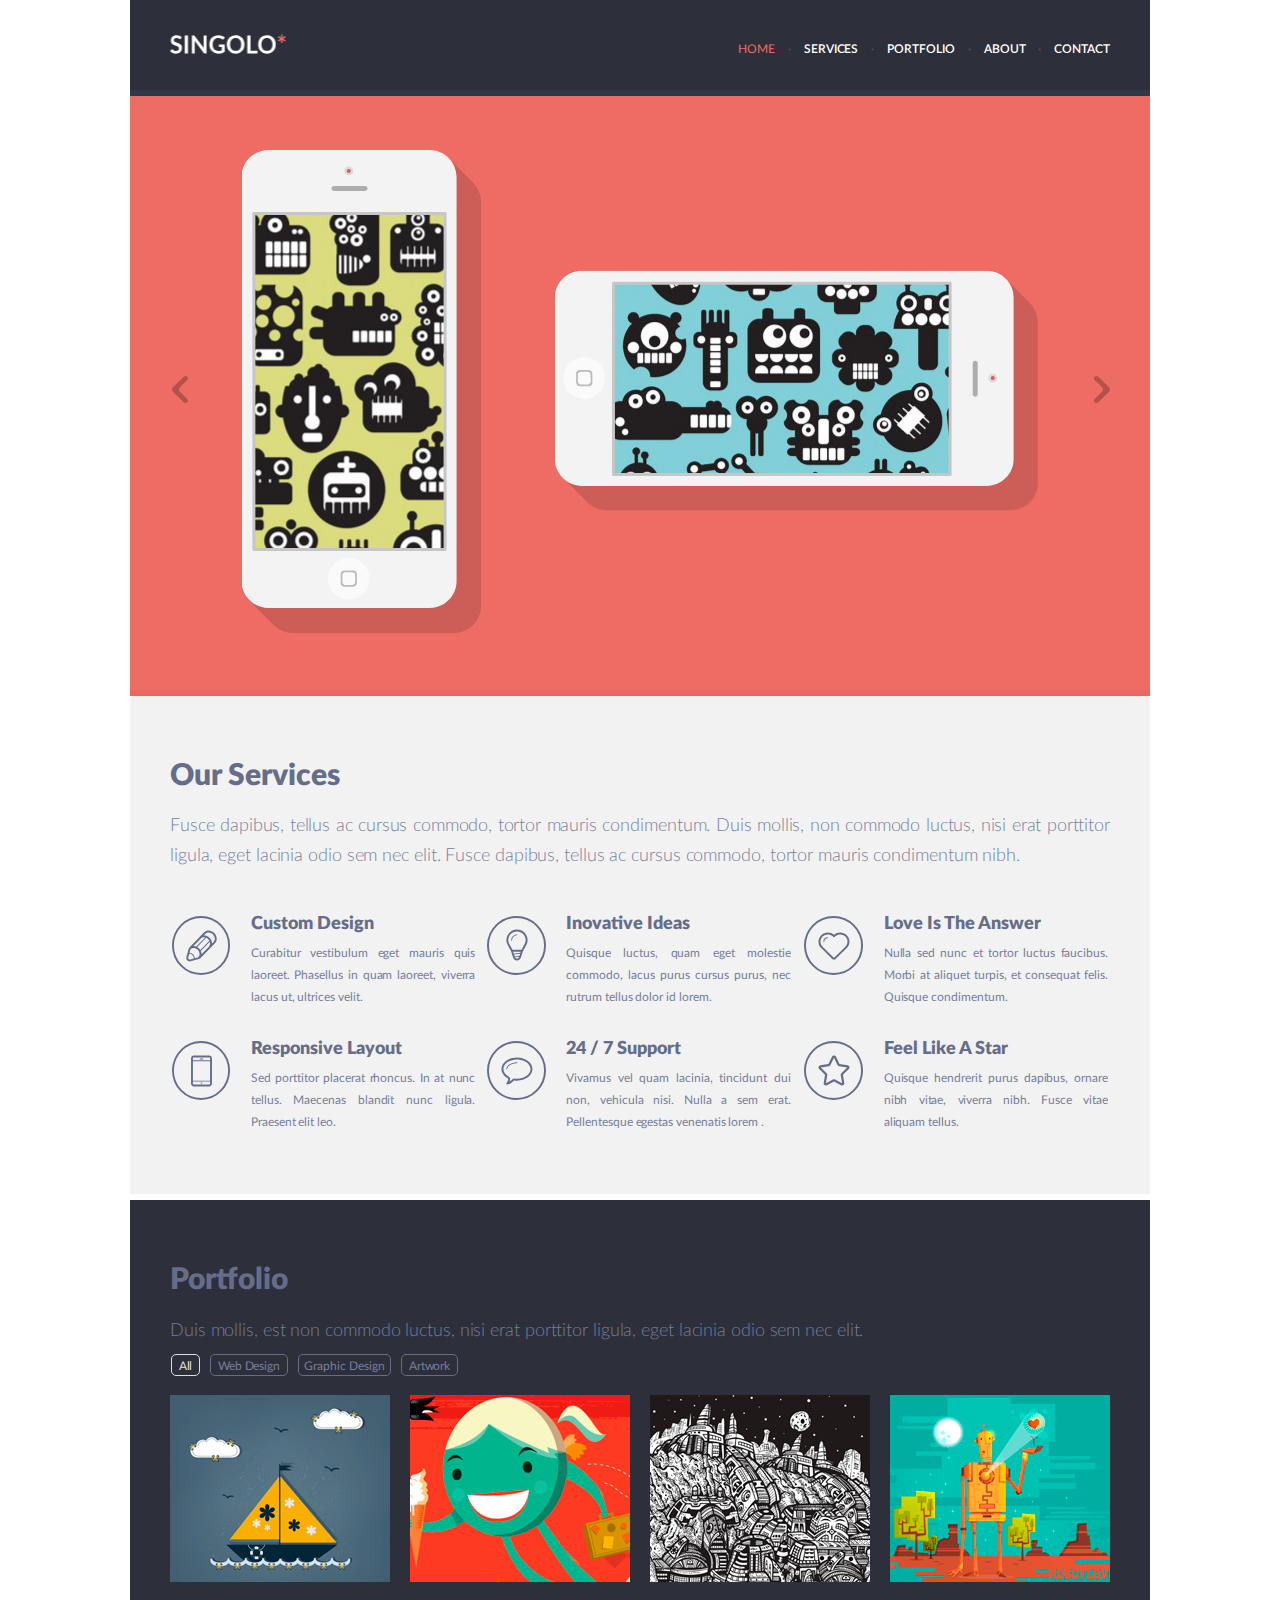
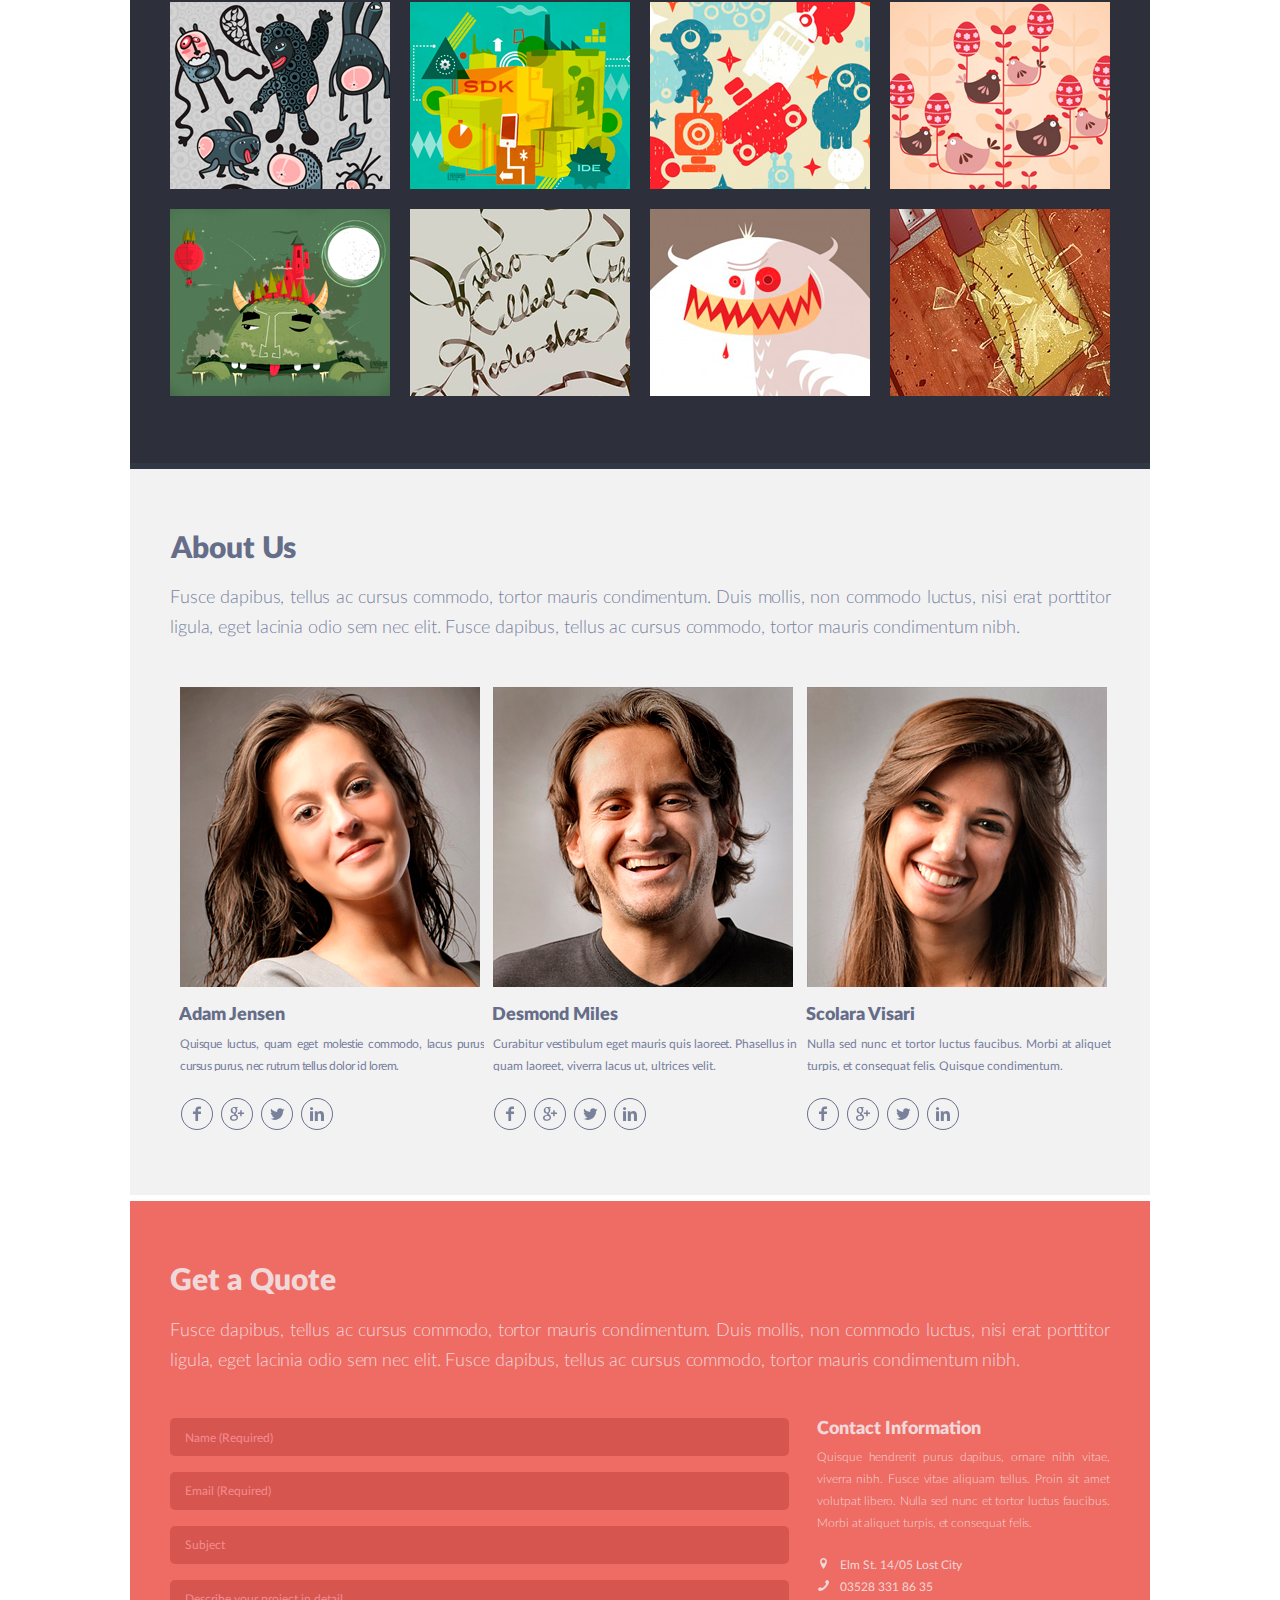
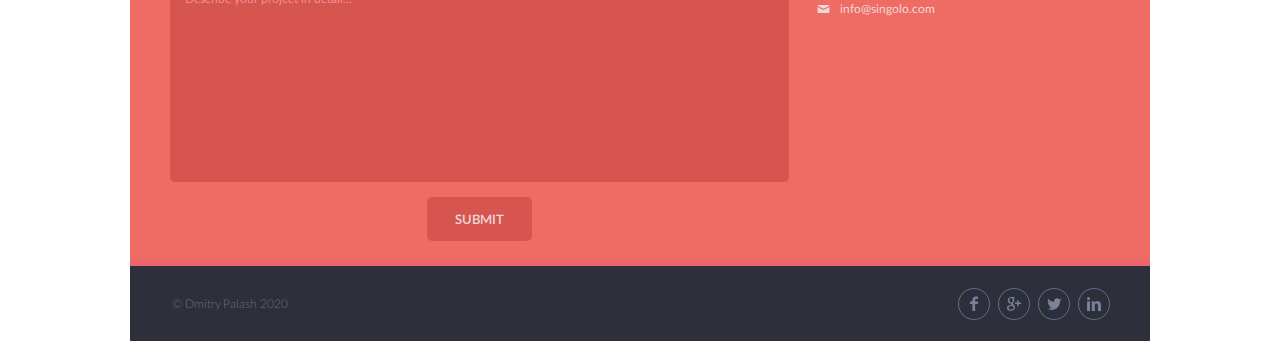
<file: index.html>
<!DOCTYPE html>
<html lang="en">
<head>
  <meta charset="UTF-8">
  <meta name="viewport" content="width=device-width, initial-scale=1.0">
  <link rel="stylesheet" href="style.css">
  <title>Singolo</title>
  <script defer src="script.js"></script>
</head>
<body>
  <header class="header">
    <h1>singolo</h1>
    <div class="wrapper">
      <a href="#">
        <img class="logo" src="assets/image/logo.svg" alt="singolo">
      </a>
      <nav class="navigation">
        <ul class="navigation_list">
          <li id="anchor_home" class="current"><a href="#">HOME</a></li>       
          <li id="anchor_services"><a href="#services">SERVICES</a></li>
          <li id="anchor_portfolio"><a href="#portfolio">PORTFOLIO</a></li>
          <li id="anchor_about"><a href="#about">ABOUT</a></li>
          <li id="anchor_contact"><a href="#contact">CONTACT</a></li>
        </ul>
      </nav>
    </div>
  </header>
  <main class="main">
    <section id="slider-section" class="slider">
      <div class="anchor" data-anchor="anchor_home"></div>
      <div class="wrapper">
        <div class="slider_nav">
          <button id="slider-previous" class="slider_button button_previous"></button>
          <button id="slider-next" class="slider_button button_next"></button>
        </div>
        <div class="phone_screen">
          <div class="slide visible_slide">
            <div class="slide_wrapper slide_sunglo">
              <div class="iPhone vertical_phone">
                <img src="assets/image/slider/shadow.png" alt="iPhone" class="iPhone_shadow">
                <div class="iPhone_background background_vertical"></div> 
                <img src="assets/image/slider/corpus.svg" alt="iPhone" class="iPhone_corpus">
                <div class="touch touch_screen"></div>
              </div>
              <div class="iPhone horizontal_phone">
                <img src="assets/image/slider/shadow.png" alt="iPhone" class="iPhone_shadow shadow_horizontal">
                <div class="iPhone_background background_horizontal"></div> 
                <img src="assets/image/slider/corpus.svg" alt="iPhone" class="iPhone_corpus corpus_horizontal">
                <div class="touch touch_screen"></div>
              </div>
            </div>
          </div>
          <div class="slide">
            <div class="slide_wrapper slide_cornflower_blue">
              <div class="iPhone vertical_phone iPhone_back_left">
                <img src="assets/image/slider/shadow.png" alt="iPhone" class="iPhone_shadow cornflower_blue_shadow">
                <div class="iPhone_background background_vertical"></div> 
                <img src="assets/image/slider/corpus.svg" alt="iPhone" class="iPhone_corpus">
                <div class="touch touch_screen"></div>
              </div>
              <div class="iPhone vertical_phone iPhone_front">
                <img src="assets/image/slider/shadow.png" alt="iPhone" class="iPhone_shadow cornflower_blue_shadow">
                <div class="iPhone_background background_vertical"></div> 
                <img src="assets/image/slider/corpus.svg" alt="iPhone" class="iPhone_corpus">
                <div class="touch touch_screen"></div>
              </div>
              <div class="iPhone vertical_phone iPhone_back_right">
                <img src="assets/image/slider/shadow.png" alt="iPhone" class="iPhone_shadow cornflower_blue_shadow">
                <div class="iPhone_background background_vertical"></div> 
                <img src="assets/image/slider/corpus.svg" alt="iPhone" class="iPhone_corpus">
                <div class="touch touch_screen"></div>
              </div>
            </div>
          </div>
        </div>
      </div>
    </section>
    <section  class="section section_services">
      <div class="anchor" data-anchor="anchor_services">
        <div id="services" class="anchor_shift"></div>
      </div>
      <div class="wrapper">
        <div class="section_introduction services_introduction">
          <h2>Our Services</h2>
          <p>Fusce dapibus, tellus ac cursus commodo, tortor mauris condimentum. 
            Duis mollis, non commodo luctus, nisi erat porttitor ligula, eget 
            lacinia odio sem nec elit. Fusce dapibus, tellus ac cursus commodo, 
            tortor mauris condimentum nibh.</p>
        </div>
		<div class="layout_column columns_services">
          <article class="section_item section_services_item">
            <img class="services_icon" src="assets/image/icons/pen.svg" alt="Custom Design">
            <div class="item_description">
              <h3>Custom Design</h3>
              <p class="services_text">Curabitur vestibulum eget mauris quis laoreet. 
                Phasellus in quam laoreet, viverra lacus ut, ultrices velit.</p>
            </div>
          </article>
          <article class="section_item section_services_item">
            <img class="services_icon" src="assets/image/icons/bulb.svg" alt="Inovative Ideas">
            <div class="item_description">
              <h3>Inovative Ideas</h3>
              <p class="services_text">Quisque luctus, quam eget molestie commodo, 
                lacus purus cursus purus, nec rutrum tellus dolor id lorem.</p>
            </div>
          </article>
          <article class="section_item section_services_item">
            <img class="services_icon" src="assets/image/icons/heart.svg" alt="Love Is The Answer">
            <div class="item_description">
              <h3>Love Is The Answer</h3>
              <p class="services_text">Nulla sed nunc et tortor luctus faucibus. Morbi
			  at aliquet turpis, et consequat felis. Quisque condimentum.</p>
            </div>
          </article>
        </div>
		
        <div class="layout_column columns_services">
          <article class="section_item section_services_item">
            <img class="services_icon" src="assets/image/icons/phone.svg" alt="Responsive Layout">
            <div class="item_description">
              <h3>Responsive Layout</h3>
              <p class="services_text">Sed porttitor placerat rhoncus. In at nunc 
                tellus. Maecenas blandit nunc ligula. Praesent elit leo.</p>
            </div>
          </article>
          <article class="section_item section_services_item">
            <img class="services_icon" src="assets/image/icons/bubble.svg" alt="24 / 7 Support">
            <div class="item_description">
              <h3>24 / 7 Support</h3>
              <p class="services_text">Vivamus vel quam lacinia, tincidunt dui non, 
                vehicula nisi. Nulla a sem erat. Pellentesque egestas venenatis lorem .</p>
            </div>
          </article>
          <article class="section_item section_services_item">
            <img class="services_icon" src="assets/image/icons/star.svg" alt="Feel Like A Star">
            <div class="item_description">
              <h3>Feel Like A Star</h3>
              <p class="services_text">Quisque hendrerit purus dapibus, ornare nibh vitae, 
                viverra nibh. Fusce vitae aliquam tellus.</p>
            </div>
          </article>
        </div>
		
		
		<div class="columns_table">
          <article class="section_item section_services_item height_services">
            <img class="services_icon" src="assets/image/icons/pen.svg" alt="Custom Design">
            <div class="item_description">
              <h3>Custom Design</h3>
              <p class="services_text">Curabitur vestibulum eget mauris quis laoreet. 
                Phasellus in quam laoreet, viverra lacus ut, ultrices velit.</p>
            </div>
          </article>
          <article class="section_item section_services_item height_services">
            <img class="services_icon" src="assets/image/icons/bulb.svg" alt="Inovative Ideas">
            <div class="item_description">
              <h3>Inovative Ideas</h3>
              <p class="services_text">Quisque luctus, quam eget molestie commodo, 
                lacus purus cursus purus, nec rutrum tellus dolor id lorem.</p>
            </div>
          </article>
          <article class="section_item section_services_item height_services">
            <img class="services_icon" src="assets/image/icons/heart.svg" alt="Love Is The Answer">
            <div class="item_description">
              <h3>Love Is The Answer</h3>
              <p class="services_text">Nulla sed nunc et tortor luctus faucibus. Morbi
			  at aliquet turpis, et consequat felis. Quisque condimentum.</p>
            </div>
          </article>
                
          <article class="section_item section_services_item height_services">
            <img class="services_icon" src="assets/image/icons/phone.svg" alt="Responsive Layout">
            <div class="item_description">
              <h3>Responsive Layout</h3>
              <p class="services_text">Sed porttitor placerat rhoncus. In at nunc 
                tellus. Maecenas blandit nunc ligula. Praesent elit leo.</p>
            </div>
          </article>
          <article class="section_item section_services_item height_services">
            <img class="services_icon" src="assets/image/icons/bubble.svg" alt="24 / 7 Support">
            <div class="item_description">
              <h3>24 / 7 Support</h3>
              <p class="services_text">Vivamus vel quam lacinia, tincidunt dui non, 
                vehicula nisi. Nulla a sem erat. Pellentesque egestas venenatis lorem .</p>
            </div>
          </article>
          <article class="section_item section_services_item height_services">
            <img class="services_icon" src="assets/image/icons/star.svg" alt="Feel Like A Star">
            <div class="item_description">
              <h3>Feel Like A Star</h3>
              <p class="services_text">Quisque hendrerit purus dapibus, ornare nibh vitae, 
                viverra nibh. Fusce vitae aliquam tellus.</p>
            </div>
          </article>
        </div>
				
		</div>
    </section>
    <section class="section section_portfolio">
      <div class="anchor" data-anchor="anchor_portfolio">
        <div id="portfolio" class="anchor_shift"></div>
      </div>
      <div class="wrapper">
        <div class="section_introduction portfolio_introduction">
          <h2>Portfolio</h2>
          <p>Duis mollis, est non commodo luctus, nisi erat 
            porttitor ligula, eget lacinia odio sem nec elit.</p>
        </div>
        <div class="gallery">
          <ul id="filter" class="gallery_filter">
            <li data-category="all" class="filter-all selected">All</li>
            <li data-category="web" class="filter-web">Web Design</li>
            <li data-category="graphic" class="filter-graphic">Graphic Design</li>
            <li data-category="artwork" class="filter-artwork">Artwork</li>
          </ul>
          <ul id="wall" class="gallery_wall">
            <li data-category="graphic"><img src="assets/image/gallery/1ship.png" alt="Ship"></li>
            <li data-category=""><img src="assets/image/gallery/2flight.png" alt="Flight"></li>
            <li data-category="artwork"><img src="assets/image/gallery/3city.png" alt="City"></li>
            <li data-category="web"><img src="assets/image/gallery/4robot.png" alt="Robot"></li>
            <li data-category=""><img src="assets/image/gallery/5party.png" alt="Party"></li>
            <li data-category="web"><img src="assets/image/gallery/6sdk.png" alt="SDK"></li>
            <li data-category="graphic"><img src="assets/image/gallery/7cosmos.png" alt="Cosmos"></li>
            <li data-category="graphic"><img src="assets/image/gallery/8birds.png" alt="Birds"></li>
            <li data-category=""><img src="assets/image/gallery/9green_monster.png" alt="Green Monster"></li>
            <li data-category="artwork"><img src="assets/image/gallery/10letter.png" alt="Letter"></li>
            <li data-category="artwork"><img src="assets/image/gallery/11white_monster.png" alt="White Monster"></li>
            <li data-category="artwork"><img src="assets/image/gallery/12splinters.png" alt="Splinters"></li>
          </ul>
        </div>
      </div>
    </section>
    <section  class="section section_about">
      <div class="anchor" data-anchor="anchor_about">
        <div id="about" class="anchor_shift"></div>
      </div>
      <div class="wrapper">
        <div class="section_introduction about_introduction">
          <h2>About Us</h2>
          <p>Fusce dapibus, tellus ac cursus commodo, tortor mauris 
            condimentum. Duis mollis, non commodo luctus, nisi erat 
            porttitor ligula, eget lacinia odio sem nec elit. Fusce 
            dapibus, tellus ac cursus commodo, tortor mauris condimentum nibh.</p>
        </div>
        <div class="layout_column columns_persons">
          <article class="section_item person">
            <div class="item_wrapper">
              <img class="face_img" src="assets/image/photo/adam_jensen.png" alt="Adam Jensen">
              <div class="item_description person_description">
                <h3>Adam Jensen</h3>
                <p class="person-text">Quisque luctus, quam eget molestie commodo, 
                  lacus purus cursus purus, nec rutrum tellus dolor id lorem.</p>
              </div>
              <ul class="social_icons adam_social_icons">
                <li class="list_social_icons">
                  <a href="#">
                    <img src="assets/image/social/facebook.svg" alt="Facebook">
                  </a>
                </li>
                <li class="list_social_icons">
                  <a href="#">
                    <img src="assets/image/social/google.svg" alt="Google">
                  </a>
                </li>
                <li class="list_social_icons">
                  <a href="#">
                    <img src="assets/image/social/twitter.svg" alt="Twitter">
                  </a>
                </li>
                <li class="list_social_icons">
                  <a href="#">
                    <img src="assets/image/social/linkedIn.svg" alt="LinkedIn">
                  </a>
                </li>
              </ul>
            </div>
          </article>
          <article class="section_item person">
            <div class="item_wrapper item_desmond">
              <img class="face_img" src="assets/image/photo/desmond_miles.png" alt="Desmond Miles">
              <div class="item_description person_description">
                <h3>Desmond Miles</h3>
                <p class="person-text">Curabitur vestibulum eget mauris quis laoreet. 
                  Phasellus in quam laoreet, viverra lacus ut, ultrices velit.</p>
              </div>
              <ul class="social_icons desmond_social_icons">
                <li class="list_social_icons">
                  <a href="#">
                    <img src="assets/image/social/facebook.svg" alt="Facebook">
                  </a>
                </li>
                <li class="list_social_icons">
                  <a href="#">
                    <img src="assets/image/social/google.svg" alt="Google">
                  </a>
                </li>
                <li class="list_social_icons">
                  <a href="#">
                    <img src="assets/image/social/twitter.svg" alt="Twitter">
                  </a>
                </li>
                <li class="list_social_icons">
                  <a href="#">
                    <img src="assets/image/social/linkedIn.svg" alt="LinkedIn">
                  </a>
                </li>
              </ul>
            </div>
          </article>
          <article class="section_item person">
            <div class="item_wrapper scolara_div">
              <img class="face_img" src="assets/image/photo/scolara_visari.png" alt="Scolara Visari">
              <div class="item_description person_description">
                <h3>Scolara Visari</h3>
                <p class="person-text">Nulla sed nunc et tortor luctus faucibus. 
                  Morbi at aliquet turpis, et consequat felis. Quisque condimentum.</p>
              </div>
              <ul class="social_icons scolara_social_icons">
                <li class="list_social_icons">
                  <a href="#">
                    <img src="assets/image/social/facebook.svg" alt="Facebook">
                  </a>
                </li>
                <li class="list_social_icons">
                  <a href="#">
                    <img src="assets/image/social/google.svg" alt="Google">
                  </a>
                </li>
                <li class="list_social_icons">
                  <a href="#">
                    <img src="assets/image/social/twitter.svg" alt="Twitter">
                  </a>
                </li>
                <li class="list_social_icons">
                  <a href="#">
                    <img src="assets/image/social/linkedIn.svg" alt="LinkedIn">
                  </a>
                </li>
              </ul>
            </div>
          </article>
        </div>
      </div>
    </section>
    <section  class="section section-quote">
      <div class="anchor" data-anchor="anchor_contact">
        <div id="contact" class="anchor_shift"></div>
      </div>
      <div class="wrapper">
        <div class="section_introduction">
          <h2>Get a Quote</h2>
          <p>Fusce dapibus, tellus ac cursus commodo, tortor mauris condimentum. 
            Duis mollis, non commodo luctus, nisi erat porttitor ligula, eget lacinia 
            odio sem nec elit. Fusce dapibus, tellus ac cursus commodo, tortor mauris 
            condimentum nibh.</p>
        </div>
      <div class="quote_communication">
          <form name="form" method="get" class="quote_form form" novalidate  autocomplete="off">
            <input type="text" name="singoloname" class="form_field form_name" required placeholder="Name (Required)" maxlength="50">
            <span class="alert alert_name">Please enter your name.</span>
            <input type="email" name="singoloemail" class="form_field form_email" required placeholder="Email (Required)" maxlength="50">
            <span class="alert alert_email">Please enter your e-mail.</span>
            <input type="text" name="singolosubject" class="form_field form_subject" placeholder="Subject" maxlength="150">
            <textarea name="singolodetail" class="form_field form_detail" maxlength="900" placeholder="Describe your project in detail..."></textarea>
            <input type="submit" class="form_submit" value="SUBMIT">
          </form>
        <article class="section_item">
            <div class="item_wrapper wrapper_info">
              <div class="item_description information_description">
                <h3>Contact Information</h3>
                <p>Quisque hendrerit purus dapibus, ornare nibh vitae, 
                  viverra nibh. Fusce vitae aliquam tellus. Proin sit amet 
                  volutpat libero. Nulla sed nunc et tortor luctus faucibus. 
                  Morbi at aliquet turpis, et consequat felis. </p>
              </div>
              <ul class="information_contacts">
                <li class="information_location"><span>Elm St. 14/05 Lost City</span></li>
                <li class="information_phone"><a href="tel:035283318635">03528 331 86 35</a></li>
                <li class="information_email"><a href="mailto:info@singolo.com">info@singolo.com</a></li>
              </ul>
            </div>
          </article>
        </div>
      </div>
      <div id="modal_window" class="modal-window">
        <div id="modal_alert" class="modal-alert">
          <h3>The letter was sent</h3>
          <div id="modal_message" class="modal-message"></div>
          <button id="modal_button" class="modal-button">OK</button>
      </div>
      </div>
    </section>
  </main>
  <footer class="footer">
    <div class="wrapper">
      <div class="copyright">
        <p>&copy; Dmitry Palash 2020</p>
      </div>
      <ul class="social_icons footer_social_icons">
        <li class="list_social_icons">
          <a href="#">
            <img src="assets/image/social/facebook.svg" alt="Facebook">
          </a>
        </li>
        <li class="list_social_icons">
          <a href="#">
            <img src="assets/image/social/google.svg" alt="Google">
          </a>
        </li>
        <li class="list_social_icons">
          <a href="#">
            <img src="assets/image/social/twitter.svg" alt="Twitter">
          </a>
        </li>
        <li class="list_social_icons">
          <a href="#">
            <img src="assets/image/social/linkedIn.svg" alt="LinkedIn">
          </a>
        </li>
      </ul>
    </div>
  </footer>
  </body>
</html>
</file>
<file: style.css>
@font-face {
  font-family: 'Lato';
  font-style: normal;
  font-weight: 300;
  src: local('Lato'),
  url('assets/fonts/Lato-Light.woff') format('woff');
}

@font-face {
  font-family: 'Lato';
  font-style: normal;
  font-weight: 400;
  src: local('Lato'),
  url('assets/fonts/Lato-Regular.woff') format('woff');
}

@font-face {
  font-family: 'Lato';
  font-style: normal;
  font-weight: 600;
  src: local('Lato'),
  url('assets/fonts/Lato-Semibold.woff') format('woff');
}

@font-face {
  font-family: 'Lato';
  font-style: normal;
  font-weight: 900;
  src: local('Lato'),
  url('assets/fonts/Lato-Black.woff') format('woff'); 
} 

*,
*:before,
*:after {
  box-sizing: border-box;
}

html,
body,
ul, 
h1,
h2,
h3,
h4,
p {
  margin: 0;
  padding: 0;
}

html {
  font-size: 16px;
  line-height: 1em;
  font-family: 'Lato';
  font-weight: 400;
  max-width: 1020px;
  margin: 0 auto;
  scroll-behavior: smooth;
}

h1 {
  position: absolute;
  top: -100px;
  font-size: 1px;
}

h2, h3 {
  font-weight: 900;
  color: #666d89;
}

h2 { 
  font-size: 1.875rem;
  padding: 0.7333em 0 0.4333em;
}

h3 { 
  font-size: 1.125rem;
}

p {
  padding-top: 0.8em;
  font-size: 1.125rem;
  line-height: 1.875rem;
  font-weight: 300;
  text-align: justify;
  letter-spacing: -0.005em;
  font-kerning: none;
  word-break: break-word;
}

li {
 list-style-type: none;
}

.wrapper { 
  width: 100%;
  height: 100%;
  padding: 0 40px;
  max-width: 1020px;
  margin: 0 auto;
}

.anchor {
  position: relative;
}
.anchor_shift {
  position: absolute;
  top: -95px;
}

.header {
  position: sticky;
  top: 0;
  z-index: 5;
  padding-top: 31px;
  padding-bottom: 33px;
  font-weight: bold;
  text-transform: uppercase;
  color: white;
  background-color: #2d303a;
  border-bottom: 6px solid #323746;
  backdrop-filter: blur(5px);
  transition: padding 0.5s ease-out;
} 

.footer {
  height: 75px;
  background-color: #2d303a;
}

.header .wrapper,
.footer .wrapper { 
  display: flex;
  justify-content: space-between;
  flex-wrap: nowrap;
  align-items: center;
}

.logo {
  transform: scaleX(0.99) translate(-1px, 1px);
  }

.navigation {
  font-size: 0.75rem;
  font-weight: 600;
  letter-spacing: -0.005em;
}

.navigation_list { 
  display: flex;
}

.navigation_list a,
.navigation_list a:hover {
  text-decoration: none;
  color: #ffffff;
}

.navigation_list a:hover,
.current a {
  color: #ef6c64;
}

.current a {
  font-weight: 400;
}

.navigation_list>li {
  padding-top: 10px;
}

.navigation_list>li:nth-child(n+2):nth-child(-n+5):before {
  content: '·';
  margin: 0 13px;
  color: #494e62;
} 

.slider { 
  height: 600px;
  background-color: #ef6c64;
  border-bottom: 6px solid #00000006;
  transition: background-color 0.5s;
}

.slider .wrapper{
  position: relative;
  }

.phone_screen {
  height: 100%;
  margin: 0 72px;
  overflow: hidden;
  position: relative;
}

.slide {
  height: 100%;
  width: 100%;
  position: absolute;
  top: 0px;
  left: 0px;
  visibility: hidden;
  }

.visible_slide {
  visibility: visible;
}

@keyframes next-to-screen {
  0%  { transform: translate(110%);
          visibility: visible;
        }  
    100%  { transform: none; 
          visibility: visible;
        }
}

@keyframes previous-to-screen {
  0%  { transform: translate(-110%);
          visibility: visible;
        }  
  100%  { transform: none; 
        visibility: visible;
      }
}


.next_slide {
  animation: next-to-screen 0.8s;
}

.previous_slide {
  animation: previous-to-screen 0.8s;
}

.trash_next {
  transform: translate(-110%);
  transition: 1s;
}

.trash_previous {
  transform: translate(110%);
  transition: 1s;
}

.slide_wrapper {
  height: 590px;
  width: 796px;
  display: flex;
  justify-content: space-between;
  align-items: center;
  top: 50%;
  left: 50%;
  transform: translate(-50%, -50%);
  position: absolute;
}

.slide_sunglo {
  display: flex;
  justify-content: space-between;
  align-items: center;
  top: calc(50% - 2px);
}

.slide_cornflower_blue {
  display: flex;
  justify-content: center;
  align-items: center;
  position: relative;
  left: 424px;
}

.iPhone {
  position: relative;
  width: 240px;
  height: 483px;
  cursor: pointer;
}

.iPhone_shadow {
  position: absolute;
  z-index: 1;
  top: 0px;
  left: 0px;
  width: 100%;
  height: 100%;
  object-fit: fill;
  cursor: auto;
}

.iPhone_background {
  position: absolute;
  z-index: 2;
}

.iPhone_corpus {
  position: absolute;
  z-index: 3;
  height: 95.03%;
  width: 90%;
 }

.touch {
  position: absolute;
  z-index: 20;
}

.touch_screen {
  width: 90%;
  height: 95%;
  top: 0%;
  left: 0%;
  border-radius: 27px;
}

.touch_button {
  width: 17%;
  height: 8.5%;
  border-radius: 50%;
  top: 84.5%;
  left: 36.2%;
}

.vertical_phone {
  right: 0.99px;
}

.background_vertical {
  top: 12.42%;
  left: 4.17%;
  width: 81.25%;
  height: 70.39%;
  background: url(assets/image/slider/screen_vert.png);
  background-position: 2.25% 53.6%;
}

.horizontal_phone {
  transform: rotate(90deg) translate(-0.5%, 25.2%);
}

.horizontal_phone .touch_screen {
  transform: translate(0%, 5.3%);
}

.horizontal_phone .touch_button {
  transform: translate(0%, 62%);
}

.shadow_horizontal {
  transform: scaleY(-1);
}

.corpus_horizontal {
  bottom: 0px;
}

.background_horizontal {
  transform: rotate(-90deg);
  top: 32.42%;
  left: -25.83%;
  width: 141.67%;
  height: 40.37%;
  background: url(assets/image/slider/screen_hor.png);
  background-position: 51.36% 29.8%;
}

.iPhone_back_left,
.iPhone_back_right {
  transform: scale(0.65);
  position: relative;
  z-index: 0;
  top: 10px;
  opacity: 0.5;
}

.iPhone_back_left {
  left: 32px;
}

.iPhone_back_right {
  right: 89px;
}

.iPhone_front {
  position: relative;
  z-index: 1;
  transform: scale(1.06);
  right: 28px;
}

.iPhone_front .background_vertical {
  filter: hue-rotate(25deg) saturate(181%) contrast(0.95);
}

.background_no-image {
  background: #000000;
}


.slider_nav { 
  position: absolute;
  height: 100px;
  width: calc(100% + 2px);
  left: 0px;
  top: calc(50% - 52px);
  display: flex;
  justify-content: space-between;
}

.slider_button { 
  background-color: transparent;
  border: none;
  height: 100px;
  width: 100px;
  padding: 0;
  transition: 50ms ease-in;
}


.button_previous:after {
  content: url('assets/image/slider/arr_l.svg');
  display: inline;
}

.slider_button:hover {
  transform: scale(1.2);
  filter: invert(100%);
  cursor: pointer;
}

.slider_button:active {
  transform: none;
}


.button_next:after { 
  content: url('assets/image/slider/arr_r.svg');
} 

.section { 
  padding: 40px 0;
  color: #767e9e;
}

.section_services {
  border-bottom: 6px solid #ffffff;
  padding-bottom: 43px;
  background-color: #f2f2f2;
}

.section_portfolio { 
  background-color: #2d303a;
  border-bottom: 6px solid #313745;
}

.section_about { 
  background-color: #F2F2F2;
  border-bottom: 6px solid #ffffff;
}

.section-quote {
  background-color: #ef6c64;
  border-bottom: 6px solid #ea666b;
}

.section-quote * {
  color: #f0d8d9;
}

.section_introduction {  
  padding: 10px 0 30px;
}

.portfolio_introduction {
  padding-bottom: 8px;
}

.about_introduction {
  margin-left: 1px;
  padding-bottom: 31px;
}

.layout_column { 
  display: flex;
  justify-content: space-between;
  flex-wrap: nowrap;
}

.columns_services{
  max-height: 125px;
  
  margin-left: -10px;
}

.columns_table{
	display:none;
}

.section_item { 
  display: flex;
  flex-wrap: nowrap;
  padding: 12px 0px 17px;
  overflow: hidden;
  flex:1 0 20%;
}

.section_item::before{
	content:"";
	float:left;
	padding-top:100%;
	margin-left:10px
}

.section_item:nth-child(2) {   
  margin-left: -1px; 
}

.section_services_item:nth-child(2) {   
  margin-left: -2px; 
}

 .section_services_item:nth-child(n-1) {
  margin-right: 1px; 
 }

.section_services_item {
  padding: 15px 1px 17px;
 }
 
.services_icon {
  height: 59px;
  width: 61px;
  object-fit: contain;
  flex: 0 0 auto;
  margin-right: 19px;
}

.item_description p {
  font-size: 0.75rem;
  line-height: 1.375rem;
  font-weight: 400;
}

.services_text {
  max-height: 4.6875rem;           
  overflow: hidden;             
  display: -webkit-box;         
  -webkit-line-clamp: 3;        
  -webkit-box-orient: vertical;
}

.gallery_filter {
  display: flex;
  margin-bottom: 19px;
}

.gallery_filter>li {
  display: inline-block;
  font-size: 12px;
  height: 22px;
  line-height: 22px;
  border-radius: 5px;
  border: 1px solid #666d89;
  margin-right: 10px;
  cursor: pointer;
  letter-spacing: -0.07px;
  text-align: center;
}

.filter-all {
  width: 29px; margin-left: 1px;
}
.filter-web {
  width: 78px;
}
.filter-graphic {
  width: 93px;
}
.filter-artwork {
  width: 57px;
}

.gallery_filter>li.selected,
.gallery_filter>li:hover {
  color: #dedede;
  border: 0.5px solid #dedede;
}

.gallery {
  padding-bottom: 7px; 
}

.gallery_wall {
  display: flex;
  justify-content: space-between;
  width: 100%;
  flex-wrap: wrap;
  position: relative;
  top: -5px;
  left: -5px;
}

.gallery_wall>li {
  display: inline-block;
  width: calc(25% - 15px);
  max-height: 190px;
  height: auto;
  margin-bottom: 17px;
  order: 1;
  }

.gallery_wall li:hover {
  -webkit-transform: scale(1.1);
  transform: scale(1.1);
  cursor: pointer;
  -webkit-transition: -webkit-transform .5s;
  transition: -webkit-transform .5s;
  transition: transform .5s;
  transition: transform .5s, -webkit-transform .5s;
}

.gallery_wall>li.current-category {
  order: 0;
}

.gallery_wall img {
  width: 100%;
  height: auto;
  object-fit: cover;
  border: 5px solid transparent;
  box-sizing: content-box;
}

.gallery_wall>li:nth-child(n+13) {
  display:none;
}

.gallery_wall img.selected_project {
  border: 5px solid #F06C64;
}

.section_about .layout_column {
  margin-right: -1px;
}

.about_introduction p {  
  margin: -1px -1px 1px;
}

.person-text {
  max-height: 3rem;           
  overflow: hidden;             
  display: -webkit-box;         
  -webkit-line-clamp: 2;        
  -webkit-box-orient: vertical;
}

.item_wrapper {
  max-width: 100%; 
}

.face_img {
  width: 300px;
  height: 300px;
  max-width: 100%;
  object-fit: cover;
}


.person_description {
  padding: 17px 0px;  
  max-width: 100%;  
}

.person_description h3 { 
  overflow: hidden;   
  white-space: nowrap; 
  text-overflow: ellipsis; 
  margin-left: -1px;
}

.person:first-child p {  
  letter-spacing: -0.5px;
}

.person p {  
  line-height: 1.8333em;
  padding-top: 10px;
}

.social_icons {
  display: flex;
  padding: 10px 0 5px 1px;
}

.person:last-child .social_icons {
  padding-left: 0;
}

.list_social_icons:nth-child(-n+3) {
  padding-right: 8px;
}

.list_social_icons img {
  transition: 200ms;
}

.list_social_icons a:hover img {
  animation: 0.8s linear rotate;
}

@keyframes rotate {
	100%{
	transform: rotateY(360deg);
	}
}

.list_social_icons * {
  height: 32px;
  width: 32px;
}

.quote_communication {
  display: flex;
  justify-content: space-between;
  padding: 3px 0;
}

.form {
  display: flex;
  flex-direction: column;
  align-items: stretch;
}

.quote_form {
  flex: 0 1 619px;
  margin-right: 19px;
  position: relative;
  top: 9px;
}

.form_field {
  border-radius: 5px;
  background-color: #d6564f;
  border: none;
  padding: 0 14px;
  margin-top: 16px;
  border: 1px solid transparent;
  outline: none;
  transition: 100ms;
}

textarea{
  font-family: 'Lato';
  font-style: normal;
  font-weight: 400;
  }

.form_field::placeholder {
  color: #f48c8f;
  font-size: 0.75rem;
  font-family: Lato;
  font-weight: 400;
}

.form_field:focus {
  border: 1px solid #bd4b45;
}

.form_name {
  height: 37.5px;
  margin-top: 0px;
}

.form_email {
  height: 38px;
}

.form_subject {
  height: 38px;
}

.form_detail {
  height: 202px;
  resize: none;
  padding: 11px 14px;
  overflow: hidden;
}

.form_submit {
  align-self: center;
  border: none;
  padding: 15px 28px 12px;
  border-radius: 5px;
  background-color: #d6564f;
  font-family: Lato;
  font-weight: 600;
  color: #f0d8d9;
  position: relative;
  top: 15px;
  cursor: pointer;
  }


.form_submit:hover {
  background-color: #656d89;
  outline: 0;
  outline-offset: 0;
 }

.form_field:-webkit-autofill {
  -webkit-box-shadow: inset 0 0 0 50px #d6564f !important;
  background-color: #d6564f !important;
  -webkit-text-fill-color:  #f0d8d9 !important; 
  color: #f0d8d9 !important; 
  border: 1px solid #d6564f;
}

.form_field:-webkit-autofill:focus {
  border: 1px solid #bd4b45;
}

.alert {
  display: none;
  position: absolute;
  background-color: #bd4b45dc;
  border: 1px solid #a03f3a;
  color: #f5b2b4;
  border-radius: 20px;
  margin-top:5px;
  left: 30px;
  padding: 0 1em;
  height: 2em;
  line-height: 2em;
  font-size: 0.85rem;
}

.alert_name {
  top: 33px;
}

.alert_email {
  top: 85px;
}

.form:focus-within .form_field.invalid,
.form_field.invalid:focus,
.form_submit:active ~ .form_field.invalid {
  border: 1px solid #ff0d00;
  background-color:  #d64a42;
} 

.form_field.invalid:focus + .alert {
  display: block;
}

.information_description p {
  padding-top: 9px;
  font-weight: 300;
  line-height: 1.375rem;
}

.information_contacts {
  line-height: 1.375rem;
  font-size: 0.75rem;
  padding-top: 20px;
}

.information_contacts a {
  text-decoration: none;
}

.information_location:before {
  content: url("assets/image/list/location.svg");
  margin: 1px 11px 0 1px;
}

.information_phone:before {
  content: url("assets/image/list/phone.svg");
  margin: 0 11px 0 1px;
  }

.information_phone a:hover{
  opacity: 0.8;
  color: #656d89;
}

.information_email:before {
  content: url("assets/image/list/mail.svg");
  margin-right: 10px;
  }

.information_email a:hover{
    opacity: 0.8;
    color: #656d89;
  }

.copyright p {
  font-size: 12px;
  color: #666d89;
  padding: 1px 0 0 2px;
}

.modal-window {
  position: fixed;
  top: 0px;
  left: 0px;
  height: 100%;
  width: 100%;
  background-color: #00000050;
  display: none;
  z-index: 400;
}

.modal-window.visible {
  display: block;
}

.modal-alert {
  position: relative;
  top: calc(50% + 45px);
  left: 50%;
  transform: translate(-50%, -50%);
  display: flex;
  flex-direction: column;
  align-items: center;
  color: #f0d8d9;
  background-color: #ef6c64;
  padding: 30px;
  border-radius: 10px;
  width: fit-content;
  max-height: calc(100vh - 150px);
  max-width: 70%;
  border: 3px solid #ffffff49;
  overflow: auto;
}

.modal-alert::-webkit-scrollbar {
  width: 6px; 
  background-color: #00000010;
}

.modal-alert::-webkit-scrollbar-thumb {
  background-color: #00000040;
  border-radius: 3px;
  box-shadow: none;
}

.modal-alert::-webkit-scrollbar-thumb:hover {
  background-color: #00000060;
}

.modal-message * {
  font-size: 0.85rem;
  line-height: 1.2em;
}

.modal-button {
  flex: 0 0 auto;
  height: 33px;
  border: none;
  padding: 0 24px;
  border-radius: 5px;
  background-color: #656d89;
  font-family: Lato;
  font-weight: 400;
  font-size: 1rem;
  color: #f0d8d9;
  cursor: pointer;
  outline: none;
  margin-top: 30px;
}

/*Планшет*/

@media (max-width:768px){

  .navigation {
    position: relative;
    top:-1px;
    left: -4px;
  }

  .slider {
    height: 452px;
  }

  .iPhone_corpus {
    width: 68%;
    height: 94%;
    margin-left: 99px;
    margin-top: 6px;
   }

   .corpus_horizontal{
    left:-66px;
    top:55px
    
  }

  .iPhone_shadow {
    height: 76%;
    width: 77%;
    top: 59px;
    left: 99px;
  }

  .shadow_horizontal{
    height: 76%;
    width: 77%;
    top: 90px;
    left: 35px;

  }

   .slider_button{
    margin-left: -14px;
    margin-right: -15px;
    margin-top: 7px;
    }

    .phone_screen {
     margin: 0;
    }

  .background_horizontal {
    top: 45%;
    left: -8%;
    width: 110.67%;
    height: 30.37%;
  }

  .background_vertical{
    top: 86px;
    left: 42%;
    width: 66.25%;
    height: 57.39%;
  }

  .slide_cornflower_blue {
    margin-left: -107px;
  }

  .iPhone_front {
    right: 46px;
  }

  .iPhone_back_left {
    left: 90px;
  }

  .iPhone_back_right {
    right: 131px;
}

  .columns_services{
    display:none;
  }
  

  .columns_table{
  display: flex;
  justify-content: space-between;
  flex-wrap:wrap;
  }
  
  .section_item { 
   flex:1 0 34%;
 
}

.height_services{
  max-height: 117px;
}

.gallery_wall{
	left:-6px;
}

 .gallery_wall li{
	 display: flex;
	flex-wrap: wrap;
	flex: 1 0 26%;
	margin: 4px;
 }

.columns_persons{
	padding: 0;
}
 .person{
	margin: -10px;
	margin-right: 3.5px;
  margin-top: -12px;
  max-height: 412px;
 }
 
 .face_img {
    width: 300px;
    height: 247px;
    max-width: 100%;
    }
	
.person:nth-child(2) {
    margin-left: -6px;
    margin-right: 9px;
}

.person-text {
    overflow: visible;
}

.social_icons {
    padding-top:20px;
}
}

/*Мобильный телефон*/

@media (max-width:375px){
	
	.logo{
    margin-left: 82%;
    width: 78.2%;
    position: relative;
    top: -5px;
	}
  
  .header{
    max-height: 71px;
    position: sticky;
    }
  
  .navigation_hidden {
	  display:none;
  }

  .slider{
	  height: 220.6px;
  }

  .iPhone_corpus {
    width: 33%;
    height: 50%;
    margin-left: 252px;
    margin-top: 120px;
   }

   .corpus_horizontal{
    left:-171px;
    top:105.2px
    
  }

  .iPhone_shadow {
    height: 36%;
    width: 38%;
    top: 159px;
    left: 249px;
  }

  .shadow_horizontal{
    height: 37%;
    width: 38%;
    top: 251px;
    left: 81px;

  }

  .slider_button{
    margin-left: -32px;
    margin-right: -29px;
    }

  .phone_screen {
     margin: 0;
    }

  .background_horizontal {
    top: 63.8%;
    left: 19.17%;
    width: 62.67%;
    height: 15.37%;
    background-size: 142%;
  }

  .background_vertical{
    top: 36.42%;
    left: 106.17%;
    width: 30.25%;
    height: 131px;
    background-size: 288%;
  }
  
  .slide_cornflower_blue {
    margin-left: -414px;
  }

  .iPhone_back_left {
    left: 202px;
  }

  .iPhone_back_right {
    right: 154px;
}
  .cornflower_blue_shadow{
    margin-left: 3px;
  }

  .section_services {
    position: relative;
   }

  .columns_services{
	  display:none;
  }
  
  .columns_table{
  display: flex;
  justify-content: space-between;
  flex-wrap:wrap;
  margin-top: -14px;
  margin-left: -14px;
  margin-bottom: -38px;
  }
  
  .section_item { 
   flex:1 0 51%;
}

.gallery_wall{
	left: -9px;
	min-width: 313px
}

 .gallery_wall li{
	display: flex;
	flex-wrap: wrap;
	flex: 1 0 31%;
  margin: 4px;
  margin-top: -7px;
 }
 
.columns_persons{
	flex-wrap: wrap;
	min-width: 298px;
}

 .person{
	margin: -10px;
	margin-right: 3.5px;
	margin-top: -12px;
 }
 
 .face_img {
    width: 300px;
    height: 247px;
    max-width: 100%;
    }
	
.person:nth-child(2) {
    margin-left: -6px;
    margin-right: 9px;
}

.person-text {
    overflow: visible;
}

.social_icons {
    padding-top:20px;
}

.adam_social_icons {
    margin-top: -24px;
}

.desmond_social_icons{
  position: relative;
  bottom: 1px;
}

.scolara_social_icons{
  position: relative;
  top: -22px;
}

.scolara_div{
  margin-top: 22px;
}


.quote_communication {
flex-wrap: wrap;
position: relative;
right: -10px;
}

.section_introduction {
  padding-bottom: 10px;
}

.wrapper_info{
  margin-top: 29px;
}

.section-quote {
  height: 1024px;
}


.copyright{
	display:none
}

.footer_social_icons{
  margin-left: 71px;
  margin-bottom: 10px;
}
}


.section_navi{
  display: none;
}

@media (max-width:375px){
  
  .navigation_visible{
    position: relative;
    margin-top: -109px;
    background-color:#2d303a;
    height: 184vh;
    left: -57px;
    padding-left: 110px;
    min-width:75vw;
    box-shadow: 252px 0px 60px rgba(0, 0, 0, 0.6);
  }
  
  .navigation_list{
    margin-top: 80px;
    display: flex;
    flex-wrap: wrap;
   }

   .navigation_list li{
    font-family: 'Lato';
    font-style: normal;
    font-weight: 900;
    font-size: 24px;
    margin-top: 0px;
    text-align: center;
    position: relative;
    left: -61px;
    top:150px;
    margin-top: 31.5px;
    letter-spacing: -0.055em;
   }

   #anchor_home{
    letter-spacing: 0em;
     margin-top: 0;
    position: relative;
    font-family: 'Lato';
    font-style: normal;
    font-weight: 900;
    font-size: 24px;
    text-align: center;
    left: -37px;
   }

   .navigation_list>li:nth-child(n+2):nth-child(-n+5):before {
    content: '';
   }

   .logo {
    z-index: 1;
    transform: scaleX(0.99) translate(-1px, 1px);
    position: relative;
    }

    .section_navi{
      z-index: 1;
      display: block;
      position: relative;
      top:3px;
      left: -150px;
    }

    .menu-btn .burger_btn,
    .menu-btn .burger_btn::before,
    .menu-btn .burger_btn::after {
      position: absolute;
      top: 50%; margin-top: -1px;
      left: 50%; margin-left: -12.2px;
      width: 25px;
      height: 2px;
      background-color: white;
    }
    .menu-btn .burger_btn::before,
    .menu-btn .burger_btn::after {
      content: '';
      display: block;
      transition: 0.2s;
    }
    .menu-btn .burger_btn::before {
      transform: translateY(-6px);
    }
    .menu-btn .burger_btn::after {
      transform: translateY(6px);
    }
    
    .menu-btn_active .burger_btn:before {
      transform: rotate(-35deg);
      width: 10px;
      transform-origin: left bottom;
    }
    .menu-btn_active .burger_btn:after {
      transform: rotate(35deg);
      width: 10px;
      transform-origin: left top;
    }
    
    .menu-block {
      display: flex;
      justify-content: center;
      align-items: center;
    }
    .menu-nav {
      background-color: #fff;
      height: 50px;
      
    }
    .menu-nav__link {
      display: inline-block;
      text-decoration: none;
      color: #fff;
      margin-right: 20px;
    }
    .menu-nav__link {
      transition: 0.5s;
      transform-origin: right center;
      transform: translateX(50%);
      opacity: 0;
    }
    .menu-nav__link_active {
      transform: translateX(0%);
      opacity: 1;
    }
}
</file>
